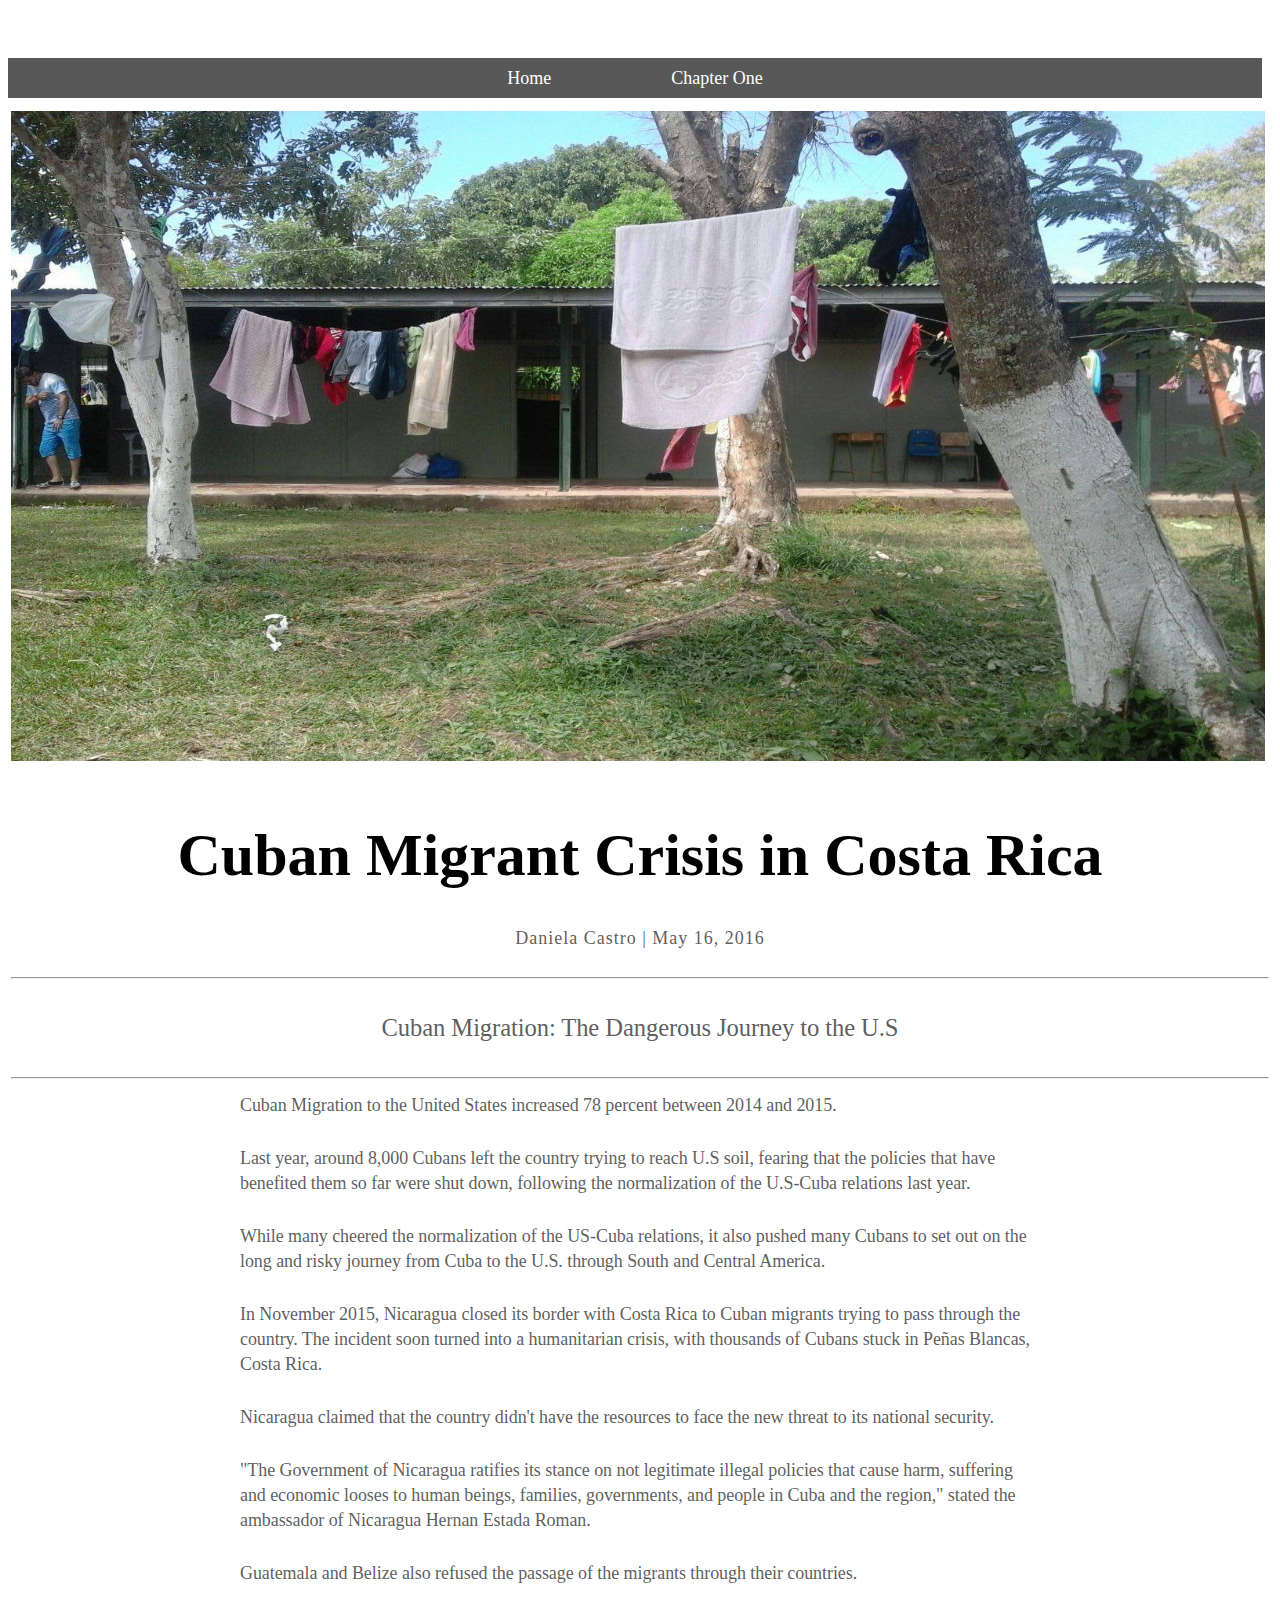
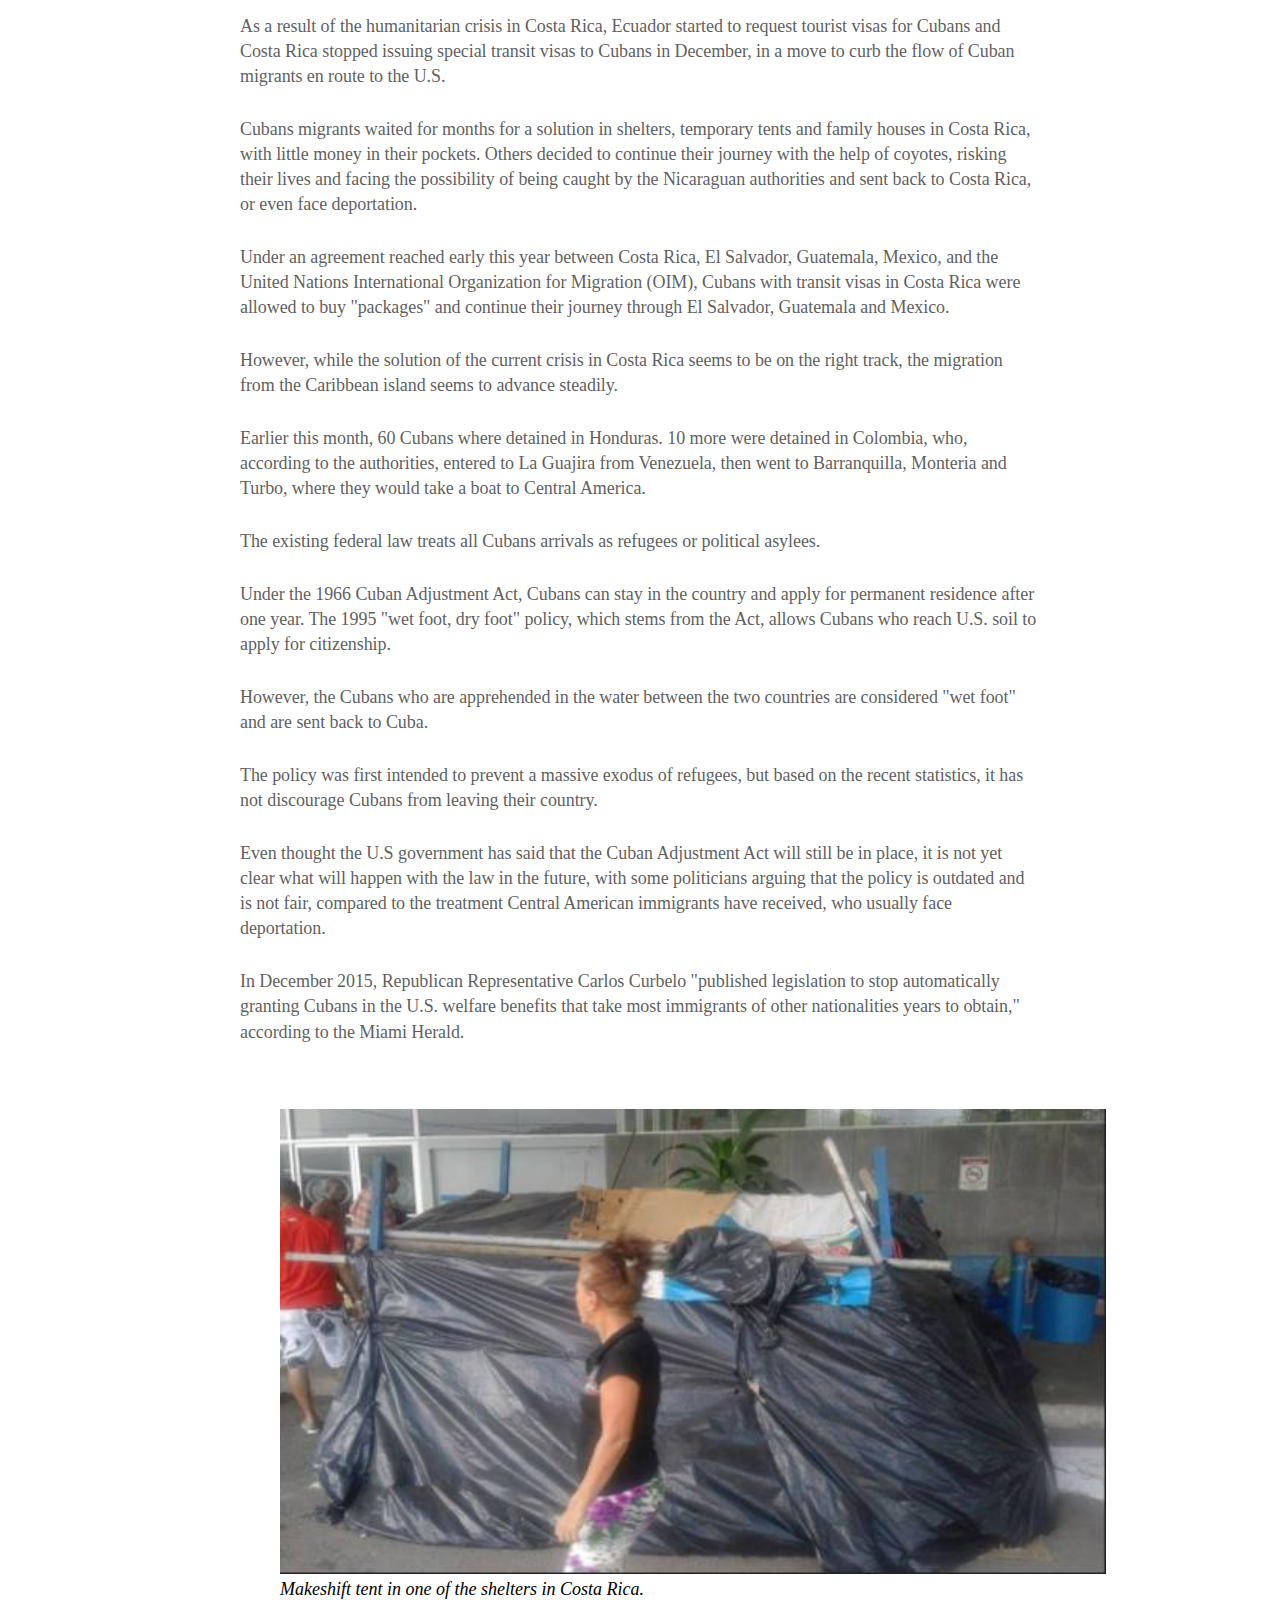
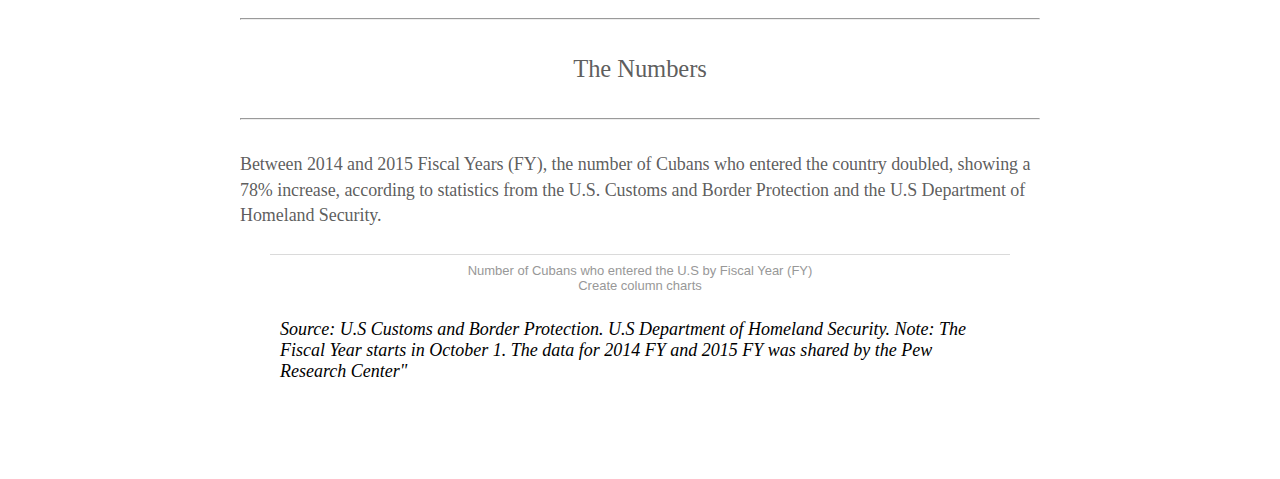
<file: article/index.html>
<!DOCTYPE html>

<html>


    <head>
        <title>Cuban Migration</title>
        <link rel="stylesheet" type="text/css" href="style.css">
        <script type="text/javascript" href="javascript.js"></script>

        <meta name="description" content="Website that contains information about the Cuban migrant crisis in Costa Rica. It includes all type of information"/>
        <meta name="keywords" content="Cubans, migrants, Costa Rica, humanitarian crisis,Cubans in Costa Rica"/>
        <meta name="author" content="Daniela Castro"/>
        <div class="nav">
         <ul>
          <li><a href="index.html">Home</a></li>
          <li><a href="chapter1.html">Chapter One</a></li>
         </ul>
       </div>
    </head>

 <body>

 <header class="masthead"/>

  <div class="site-menu">
      <div class="logo_menu">
       <img id="ImageIntro" src="media/images/Intro.jpg">
      </div>
       <div class="headerContent">
        <a href="#"></a>
       </div>
       <br>
    <h1>Cuban Migrant Crisis in Costa Rica<br/></h1>
      <p class="byline">Daniela Castro | May 16, 2016</p>
      <hr />
    <p class="intro">Cuban Migration: The Dangerous Journey to the U.S</p>
        <hr />

   </header>

  <article>
  	
       
<p> Cuban Migration to the United States increased 78 percent between 2014 and 2015. </p>

<p>Last year, around 8,000 Cubans left the country trying to reach U.S soil, fearing that the policies that have benefited them so far were shut down, following the normalization of the U.S-Cuba relations last year. </p>

<p>While many cheered the normalization of the US-Cuba relations, it also pushed many Cubans to set out on the long and risky journey from Cuba to the U.S. through South and Central America.</p>

<p> In November 2015, Nicaragua closed its border with Costa Rica to Cuban migrants trying to pass through the country. The incident soon turned into a humanitarian crisis, with thousands of Cubans stuck in Pe&ntildeas Blancas, Costa Rica.</p>

<p>Nicaragua claimed that the country didn't have the resources to face the new threat to its national security.</p>  

<p>"The Government of Nicaragua ratifies its stance on not legitimate illegal policies that cause harm, suffering and economic looses to human beings, families, governments, and people in Cuba and the region," stated the ambassador of Nicaragua Hernan Estada Roman. </p>

<p> Guatemala and Belize also refused the passage of the migrants through their countries. </p>

<p> As a result of the humanitarian crisis in Costa Rica, Ecuador started to request tourist visas for Cubans and Costa Rica stopped issuing special transit visas to Cubans in December, in a move to curb the flow of Cuban migrants en route to the U.S.</p>

<p> Cubans migrants waited for months for a solution in shelters, temporary tents and family houses in Costa Rica, with little money in their pockets. Others decided to continue their journey with the help of coyotes, risking their lives and facing the possibility of being caught by the Nicaraguan authorities and sent back to Costa Rica, or even face deportation.</p>

<p> Under an agreement reached early this year between Costa Rica, El Salvador, Guatemala, Mexico, and the United Nations International Organization for Migration (OIM), Cubans with transit visas in Costa Rica were allowed to buy "packages" and continue their journey through El Salvador, Guatemala and Mexico.</p>

<p>However, while the solution of the current crisis in Costa Rica seems to be on the right track, the migration from the Caribbean island seems to advance steadily.</p>

<p> Earlier this month, 60 Cubans where detained in Honduras. 10 more were detained in Colombia, who, according to the authorities, entered to La Guajira from Venezuela, then went to Barranquilla, Monteria and Turbo, where they would take a boat to Central America.</p>

       <p>The existing federal law treats all Cubans arrivals as refugees or political asylees.</p> 

       <p>Under the 1966 Cuban Adjustment Act, Cubans can stay in the country and apply for permanent residence after one year. The 1995 "wet foot, dry foot" policy, which stems from the Act, allows Cubans who reach U.S. soil to apply for citizenship.</p>
 
       <p>However, the Cubans who are apprehended in the water between the two countries are considered "wet foot" and are sent back to Cuba.</p>
 
       <p>The policy was first intended to prevent a massive exodus of refugees, but based on the recent statistics, it has not discourage Cubans from leaving their country.</p>

   <p> Even thought the U.S government has said that the Cuban Adjustment Act will still be in place, it is not yet clear what will happen with the law in the future, with some politicians arguing that the policy is outdated and is not fair, compared to the treatment Central American immigrants have received, who usually face deportation.</p>

<p>In December 2015, Republican Representative Carlos Curbelo "published legislation to stop automatically granting Cubans in the U.S. welfare benefits that take most immigrants of other nationalities years to obtain," according to the Miami Herald.</p>
      <br/>
     <div>
     	<figure>
         <img id="Carpa" name="slide" width="826px" height="465px" src="media/images/Carpa.jpg">
         <figcaption><i> Makeshift tent in one of the shelters in Costa Rica. </i></figcaption>
        </figure>
      <script type="text/javascript"></script>
        
     </div>
    <hr>
    <p class="chart">The Numbers</p>
        <hr />
     <br>
     <p> Between 2014 and 2015 Fiscal Years (FY), the number of Cubans who entered the country doubled, showing a 78% increase, according to statistics from the U.S. Customs and Border Protection and the U.S Department of Homeland Security. </p>
 <div>

  <script id="infogram_0_number_of_cubans_who_entered_the_us_by_fiscal_year_fy" title="Number of Cubans who entered the U.S by Fiscal Year (FY)" src="https://e.infogr.am/js/embed.js?Yov" type="text/javascript"></script><div style="padding:8px 0;font-family:Arial!important;font-size:13px!important;line-height:15px!important;text-align:center;border-top:1px solid #dadada;margin:0 30px"><a target="_blank" href="https://infogr.am/number_of_cubans_who_entered_the_us_by_fiscal_year_fy" style="color:#989898!important;text-decoration:none!important;">Number of Cubans who entered the U.S by Fiscal Year (FY)</a><br><a style="color:#989898!important;text-decoration:none!important;" href="http://charts.infogr.am/column-chart?utm_source=embed_bottom&utm_medium=seo&utm_campaign=column_chart" target="_blank">Create column charts</a></div>
     <figure>
         <figcaption><i>Source: U.S Customs and Border Protection. U.S Department of Homeland Security.
         Note: The Fiscal Year starts in October 1. The data for 2014 FY and 2015 FY was shared by the Pew Research Center" </i></figcaption>
        </figure>
  
 </div> 
<br>
   
 </body>
 
</html>

<!-- <!DOCTYPE html>

<html>

<head>
	<title> Cuban Migration: The Dangerous Journey to the U.S</title>
    <link rel="stylesheet" type="text/css" href="style.css">
    <script type="text/javascript" href="javascript.js"></script>

        <meta name="description" content="Website that contains information about the Cuban migrant crisis in Costa Rica. It includes all type of information"/>
        <meta name="keywords" content="Cubans, migrants, Costa Rica, humanitarian crisis,Cubans in Costa Rica"/>
        <meta name="author" content="Daniela Castro"/>
        <div class="nav">
         <ul>
          <li><a href="#">Home</a></li>
          <li><a href="chapter1.html">Chapter One</a></li>
         </ul>
       </div>
</head>

<body>
   <div class="site-menu">
      <div class="logo_menu">
       <img id="ImageIntro" src="media/images/Intro.jpg">
      </div>
       <div class="headerContent">
        <a href="#"></a>
        

		<figure>
			<video poster="media/images/greenland-drone.jpg" autoplay loop>

	           <source src="media/video/greenland-drone.mp4" type="video/mp4"> 
	           <source src="media/video/greenland-drone.webm" type="video/webm">
	        </video>

	<figcaption> Refugee camp in Pe&ntildeas Blancas </figcaption>
	    </figure>

	   <h1> Cuban Migrant Crisis in Costa Rica</h1>

	   <br>
	   <p class="author"> Daniela Castro | May 16, 2016</p>
      <hr />
    <p class="intro">Cuban Migration: The Dangerous Journey to the U.S</p>
        <hr />

	<article> 
		<p> Cuban Migration to the United States increased 78 percent between 2014 and 2015.</p>

<p> Last year, around 8,000 Cubans left the country trying to reach U.S soil, fearing that the policies that have benefited them so far were shut down, following the normalization of the U.S-Cuba relations last year.</p>

<p> While many cheered the normalization of the US-Cuba relations, it also pushed many Cubans to set out on the long and risky journey from Cuba to the U.S. through South and Central America.</p>

<p> In November 2015, Nicaragua closed its border with Costa Rica to Cuban migrants trying to pass through the country. The incident soon turned into a humanitarian crisis, with thousands of Cubans stuck in Pe&ntildeas Blancas, Costa Rica.</p>

<p> Nicaragua claimed that the country didn't have the resources to face the new threat to its national security.</p>

<p> "The Government of Nicaragua ratifies its stance on not legitimate illegal policies that cause harm, suffering and economic looses to human beings, families, governments, and people in Cuba and the region," stated the ambassador of Nicaragua Hernan Estada Roman.</p>

<p> Guatemala and Belize also refused the passage of the migrants through their countries.</p>

<p> As a result of the humanitarian crisis in Costa Rica, Ecuador started to request tourist visas for Cubans and Costa Rica stopped issuing special transit visas to Cubans in December, in a move to curb the flow of Cuban migrants en route to the U.S.</p>

<p> Cubans migrants waited for months for a solution in shelters, temporary tents and family houses in Costa Rica, with little money in their pockets. Others decided to continue their journey with the help of coyotes, risking their lives and facing the possibility of being caught by the Nicaraguan authorities and sent back to Costa Rica, or even face deportation.</p>

<p> Under an agreement reached early this year between Costa Rica, El Salvador, Guatemala, Mexico, and the United Nations International Organization for Migration (OIM), Cubans with transit visas in Costa Rica were allowed to buy "packages" and continue their journey through El Salvador, Guatemala and Mexico.</p>

<p> However, while the solution of the current crisis in Costa Rica seems to be on the right track, the migration from the Caribbean island seems to advance steadily.</p>

<p> Earlier this month, 60 Cubans where detained in Honduras. 10 more were detained in Colombia, who, according to the authorities, entered to La Guajira from Venezuela, then went to Barranquilla, Monteria and Turbo, where they would take a boat to Central America.</p>

<p> The existing federal law treats all Cubans arrivals as refugees or political asylees.</p>

<p> Under the 1966 Cuban Adjustment Act, Cubans can stay in the country and apply for permanent residence after one year. The 1995 "wet foot, dry foot" policy, which stems from the Act, allows Cubans who reach U.S. soil to apply for citizenship.</p>

<p> However, the Cubans who are apprehended in the water between the two countries are considered "wet foot" and are sent back to Cuba.</p>

<p> The policy was first intended to prevent a massive exodus of refugees, but based on the recent statistics, it has not discourage Cubans from leaving their country.</p>

<p> Even thought the U.S government has said that the Cuban Adjustment Act will still be in place, it is not yet clear what will happen with the law in the future, with some politicians arguing that the policy is outdated and is not fair, compared to the treatment Central American immigrants have received, who usually face deportation.</p>

<p> In December 2015, Republican Representative Carlos Curbelo "published legislation to stop automatically granting Cubans in the U.S. welfare benefits that take most immigrants of other nationalities years to obtain," according to the Miami Herald.</p>

	<div>
     	<figure>
         <img id="Carpa" name="slide" width="826px" height="465px" src="media/images/Carpa.jpg">
         <figcaption> Makeshift tent in one of the shelters in Costa Rica. </figcaption>
        </figure>
      <script type="text/javascript"></script>
       
     </div>
     <hr />
 </section>

 <section>
 	<h2 class="chart">The Numbers</p>
        <hr /> </h2>
     <br>
     <p> Between 2014 and 2015 Fiscal Years (FY), the number of Cubans who entered the country doubled, showing a 78% increase, according to statistics from the U.S. Customs and Border Protection and the U.S Department of Homeland Security. </p>

     <script id="infogram_0_number_of_cubans_who_entered_the_us_by_fiscal_year_fy" title="Number of Cubans who entered the U.S by Fiscal Year (FY)" src="https://e.infogr.am/js/embed.js?Yov" type="text/javascript"></script><div style="padding:8px 0;font-family:Arial!important;font-size:13px!important;line-height:15px!important;text-align:center;border-top:1px solid #dadada;margin:0 30px"><a target="_blank" href="https://infogr.am/number_of_cubans_who_entered_the_us_by_fiscal_year_fy" style="color:#989898!important;text-decoration:none!important;">Number of Cubans who entered the U.S by Fiscal Year (FY)</a><br><a style="color:#989898!important;text-decoration:none!important;" href="http://charts.infogr.am/column-chart?utm_source=embed_bottom&utm_medium=seo&utm_campaign=column_chart" target="_blank">Create column charts</a></div>
     <figure>
         <figcaption>Source: U.S Customs and Border Protection. U.S Department of Homeland Security.
         Note: The Fiscal Year starts in October 1. The data for 2014 FY and 2015 FY was shared by the Pew Research Center" </figcaption>
        </figure>
  
 </div> 
</section>

	</article>

	<footer> 
        <p> <em>Contact the author at <a href="mailto:daniela.castro@journalism.cuny.edu"> daniela.castro@journalism.cuny.edu</a></em> </p>

	</footer>

</body>

</html> -->
</file>
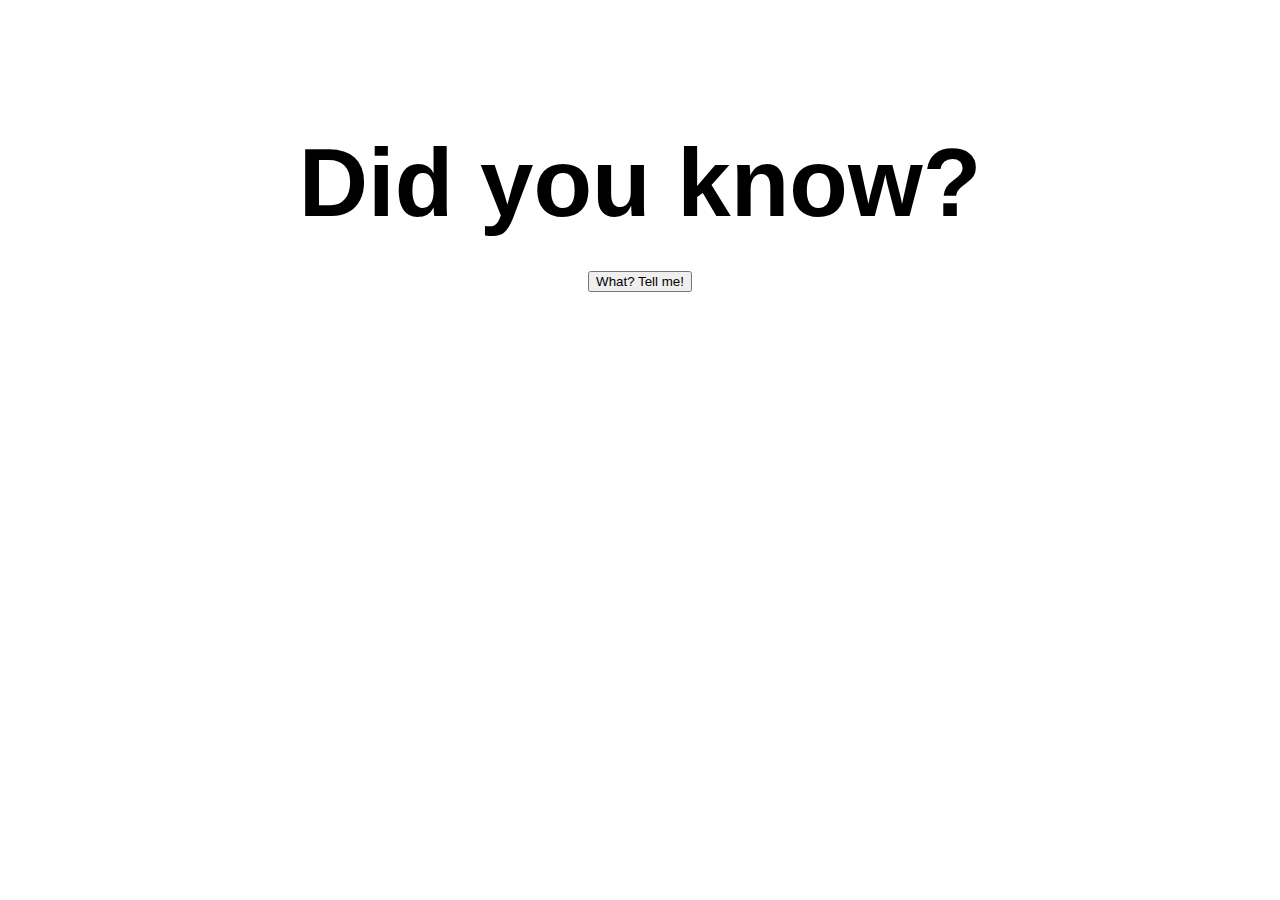
<file: interactivecraft/a-site-with-mistakes/index.html>
<!DOCTYPE HTML>
<html>
<head>
    <meta title='important fact'>
</head>
<style>
    body {
        padding:100px 0;
        font:48px sans-serif;
        line-height:22px;
        text-align:center;
    }
    ul {
        list-style:none;
        padding:0;
    }
    span {
        color:pink;
    }
</style>
<body>
    <h1>Did you know?</h1>
    <button id="hitit">What? Tell me!</button>
    <script src='site.js'></script>
</body>
</html>
</file>
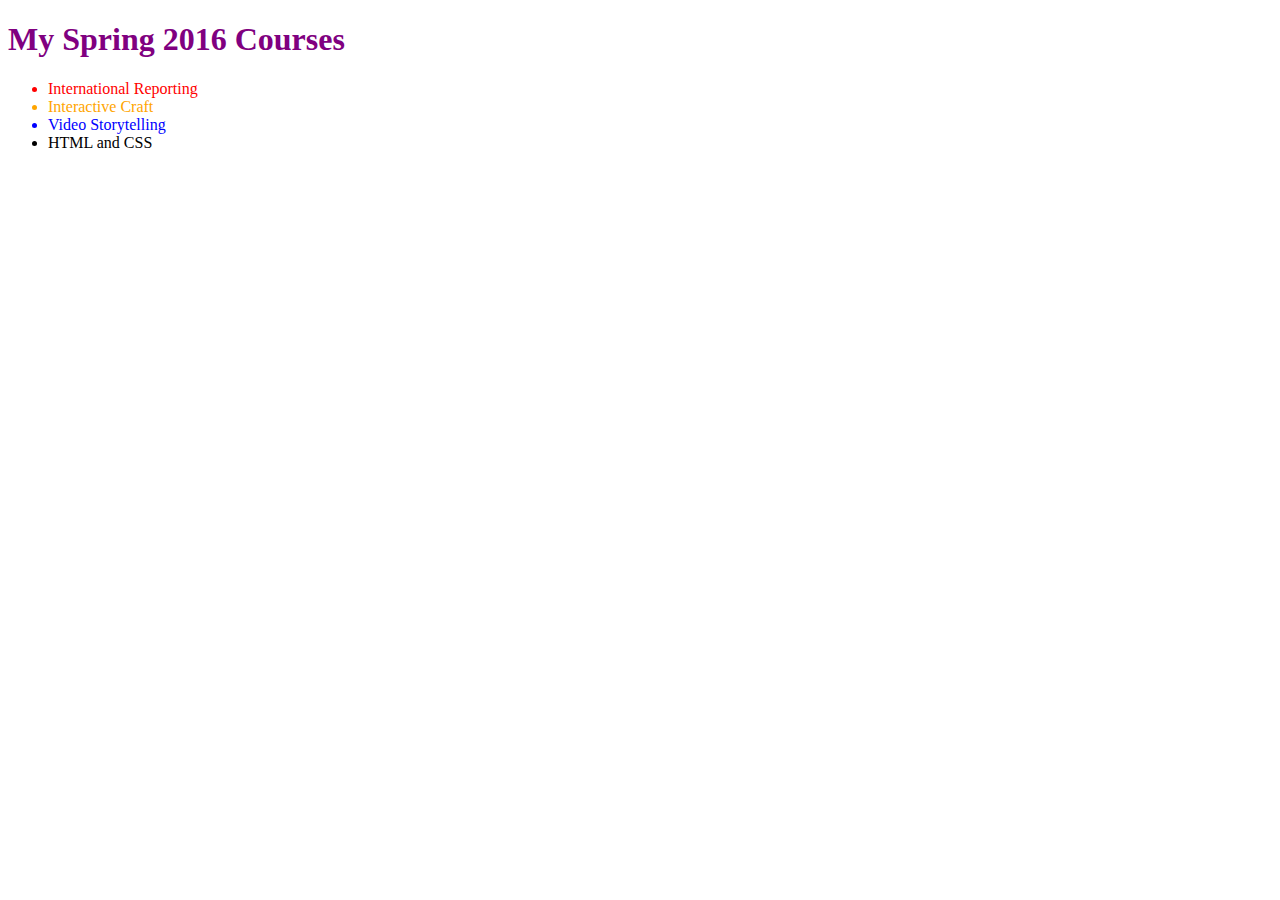
<file: interactivecraft/ExerciseOne/index.html>
<!doctype html>
      <! -- This is Exercise One -- >

<html>
<head>
 
 <link rel="stylesheet" type="text/css" href="style.css">

</head>

<body>
	 <h1 id="title"> My Spring 2016 Courses </h1> 
	 
	    <ul>
	    	<li id="class1" > International Reporting </li>
	    	<li id="class2"> Interactive Craft </li>
	    	<li id="class3"> Video Storytelling </li>
	    	<li id="class4"> HTML and CSS </li>
	    </ul>


     </body>

</html>
</file>
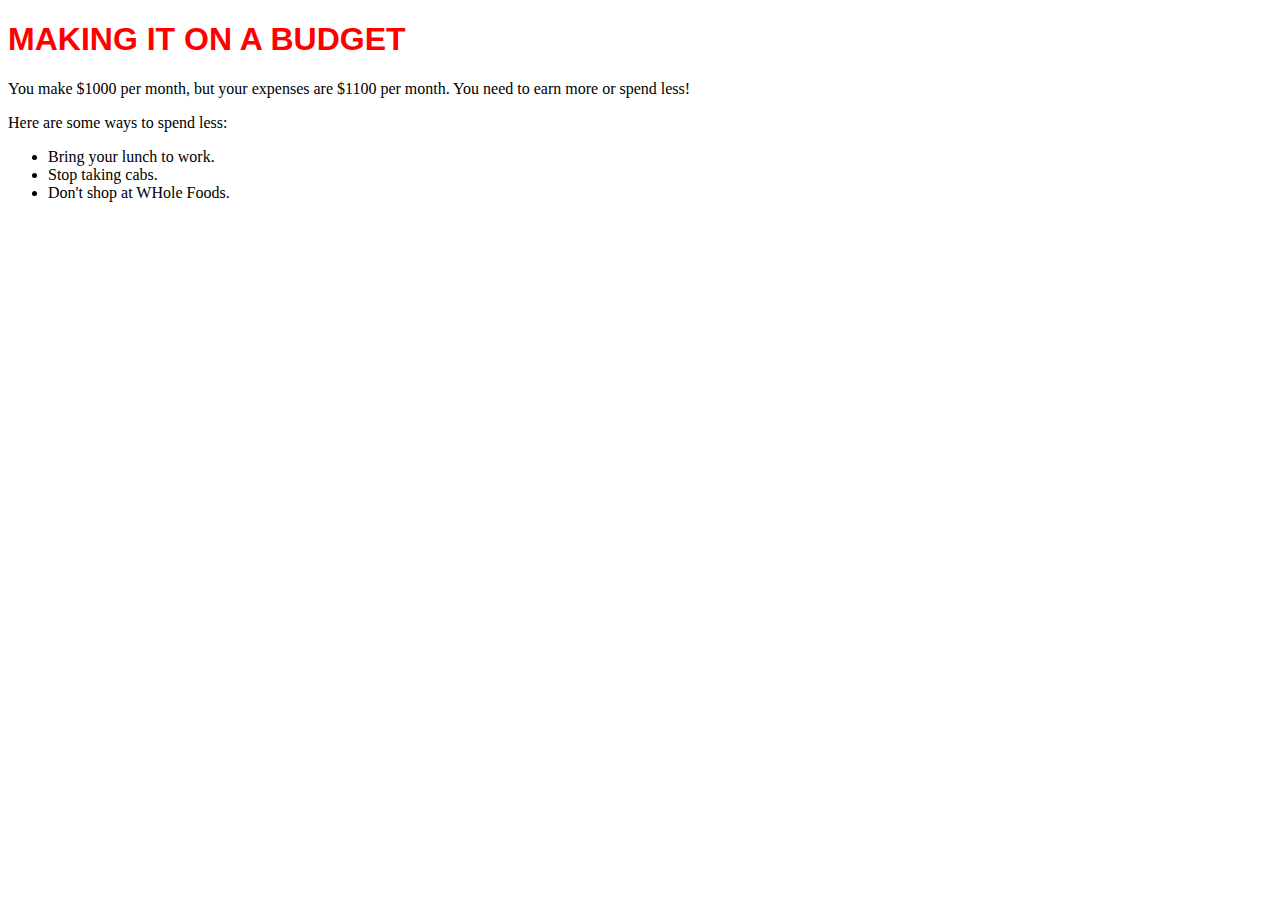
<file: interactivecraft/lesson1/index.html>
<!doctype html>
      <! -- Basic Template -- >

<html>
<head>

</head>

<body>
	 <h1 id="budget"> My Budget Analysis </h1> 
	 <p>You make $1000 per month, but your expenses are $1100 per month. You need to earn more or spend less!</p>
	 <p> Here are some ways to spend less: </p>
	    <ul> 
	    	<li>Bring your lunch to work.</li>
	    	<li> Stop taking cabs.</li>
	    	<li>Don't shop at WHole Foods.</p>
	    </ul>
	 <script type="text/javascript">
	 document.getElementById('budget').style.color="red";
	 document.getElementById('budget').style.fontFamily="Arial";
     document.getElementById('budget').style.textTransform="uppercase";
     document.getElementById('budget').innerHTML="Making it on a budget";
     </script>
</body>

</html>
</file>
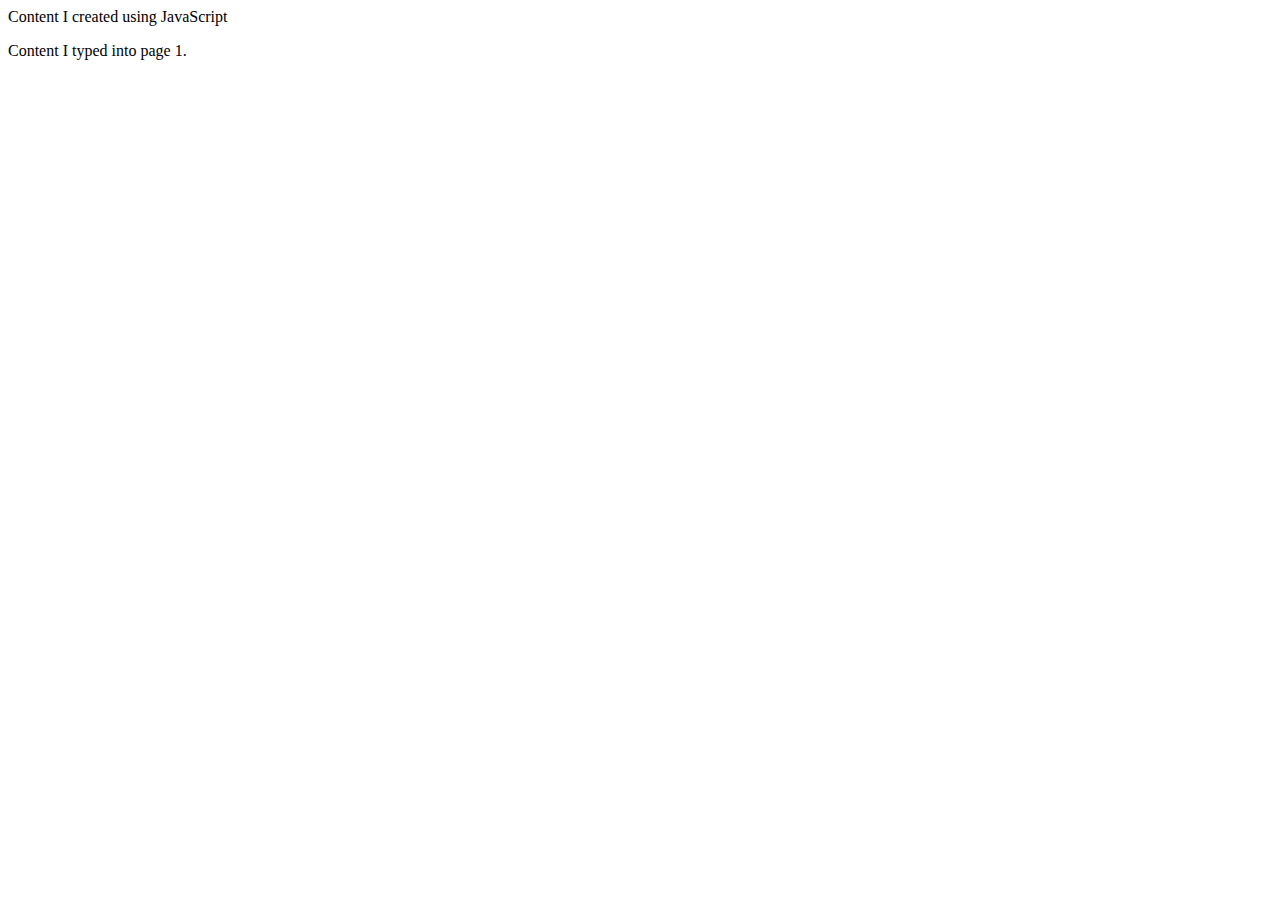
<file: interactivecraft/ExerciseOne/my-first-js/index.html>
<!doctype html>
      <! -- This is Exercise One -- >

<html>

<head>

<script type="text/javascript" src="myjavascript.js">

</script>

</head>

<body>

<p> Content I typed into page 1.</p>

</body>

</html>
</file>
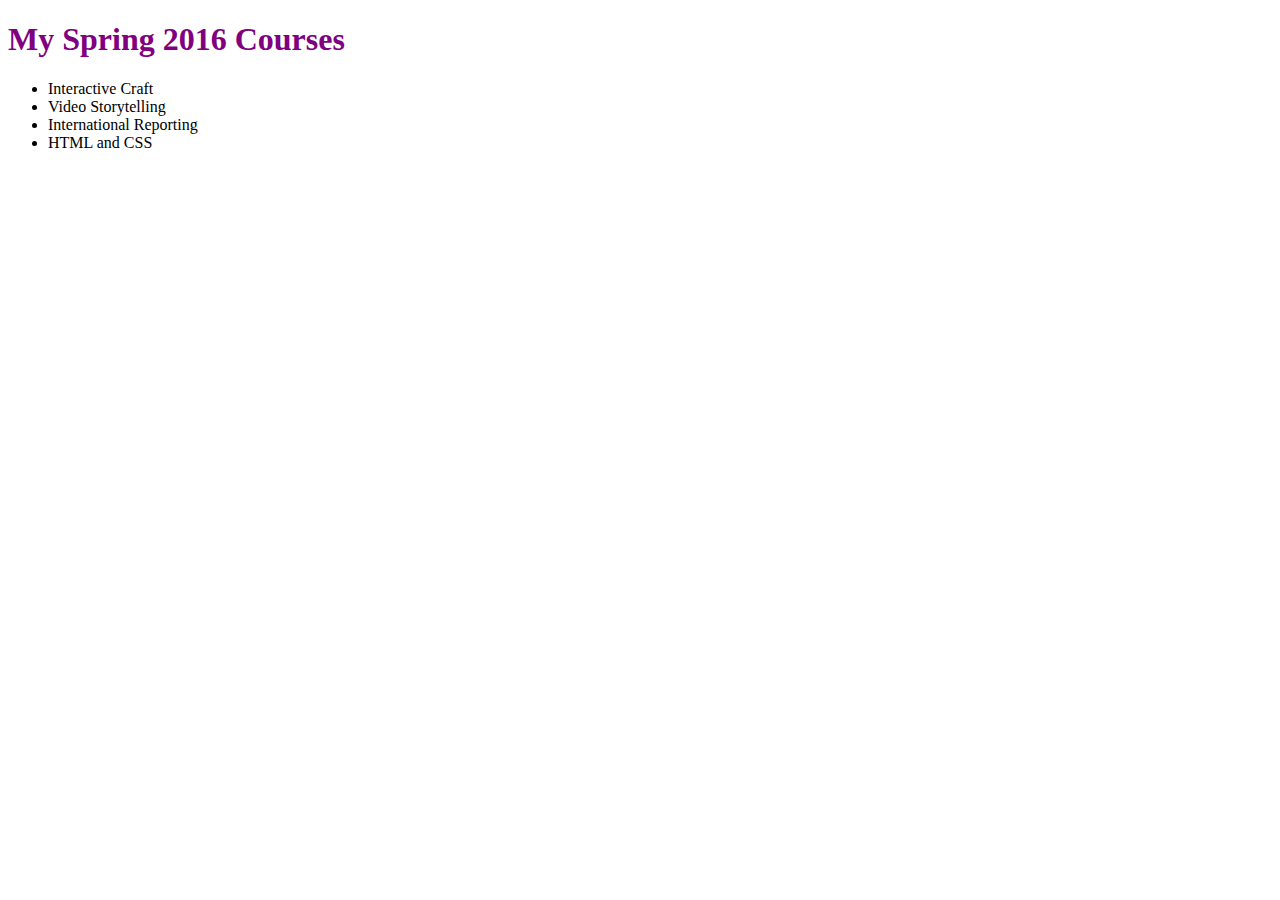
<file: interactivecraft/Week2/ExerciseThree/index.html>
<!doctype html>
      <!-- This is Exercise One -->

<html>
<head>
 
</head>

<body>
	 <h1 id="title"> My Spring 2016 Courses </h1> 
	 
	    <ul>
	    	<li id="class1" > </li>
	    	<li id="class2"> </li>
	    	<li id="class3"> </li>
	    	<li id="class4"> </li>
	    </ul>


 <script type="text/javascript" src="myjavascript.js"></script>

</body>

</html>
</file>
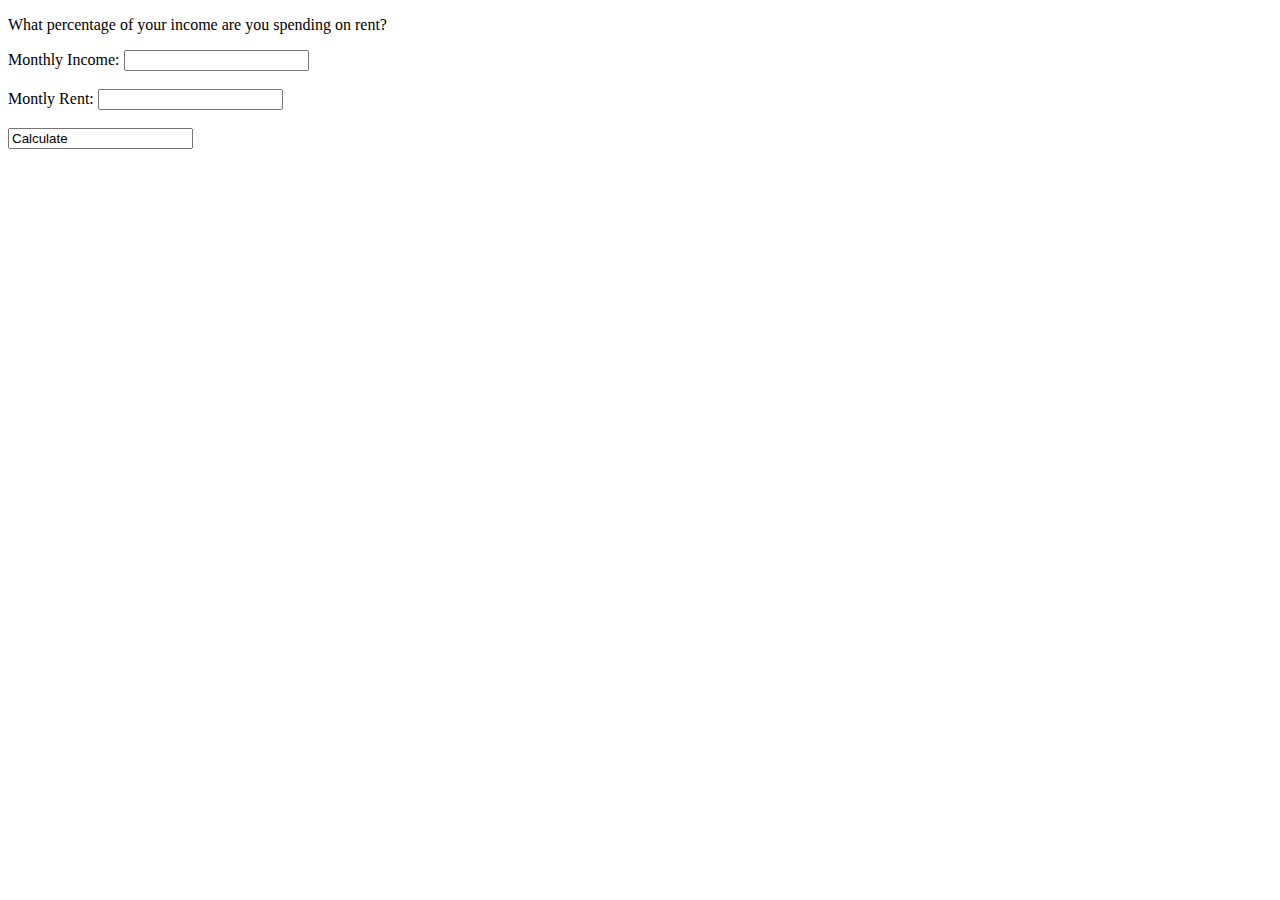
<file: interactivecraft/week3/form.html>
<!doctype html>
  <!--basic template-->

<html>
<head>

</head>
  <body>

  	<p> What percentage of your income are you spending on rent?</p>
    
  	  <form>
  	  	Monthly Income:
  	  	<input type="number" id="income">
  	  	<br>
  	  	<br>
  	  	Montly Rent:
  	  	<input type"number" id="rent">
  	  	<br>
  	  	<br>
  	  	
        <input type="sumbit" value="Calculate" onclick="rentCalc();">
  	  </form>
  	  
    <script type="text/javascript" src="main.js"></script>

  </body>
</html>
</file>
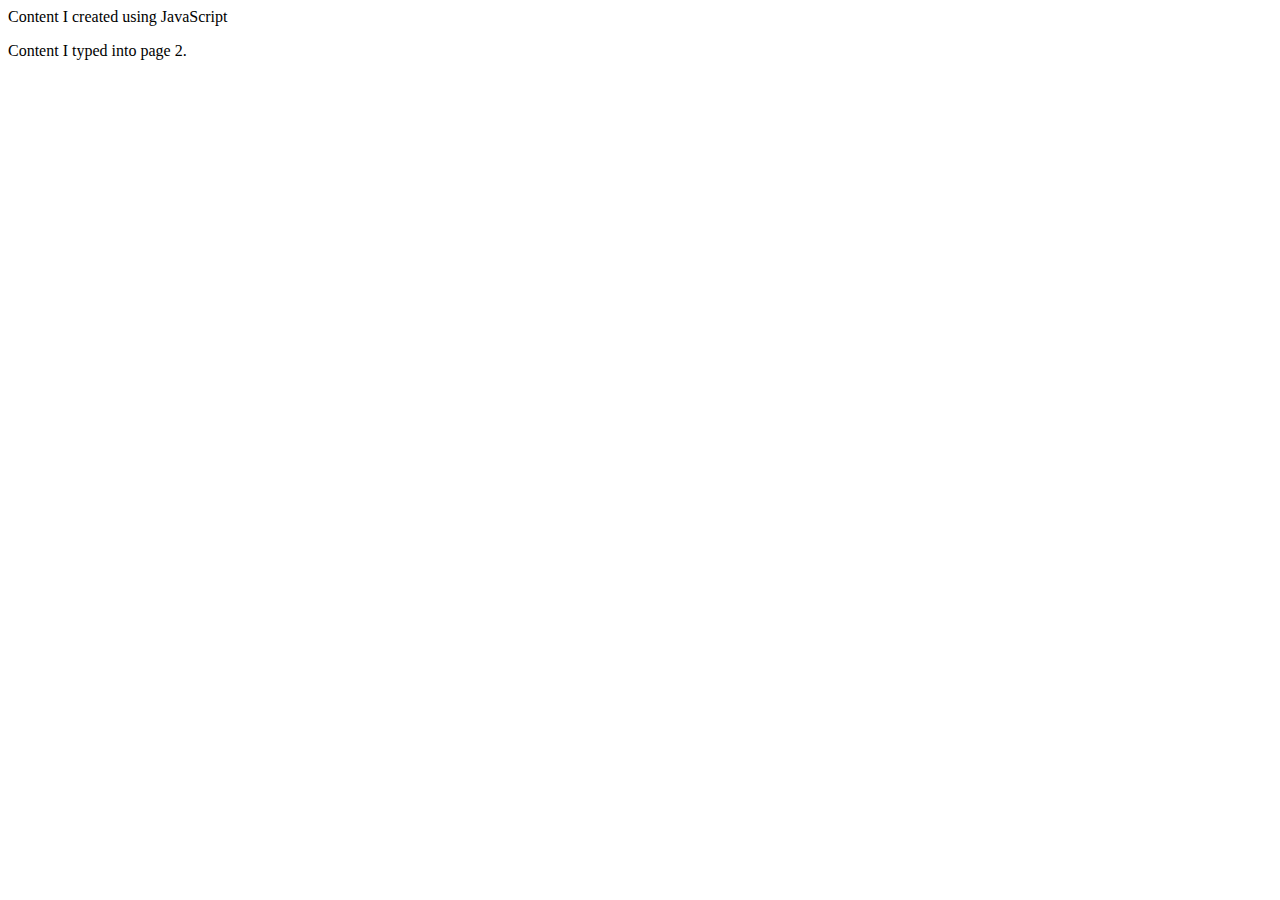
<file: interactivecraft/ExerciseOne/my-first-js/page2.html>
<!doctype html>
      <! -- This is Exercise One -- >

<html>

<head>
	
<script type="text/javascript" src="myjavascript.js">

</script>
</head>

<body>

<p> Content I typed into page 2.</p>

</body>

</html>
</file>
<file: article/style.css>
body{
     padding: 50px 0;
     /*margin: 0;*/
     font-size: 18px;
     font-family:HelveticaNeueETW02-45Lt;
}

article {
	margin: 0 auto;
	 width: 800px;

}

/*figure {
	padding: :0;
	margin: 0;
	width: 100%;
	height: 100vh
}
*/
.box {
	border:0.5px solid;
	background-color: grey;
	width:60%;
	padding:10px;
	margin: 0 auto;
}

/*header{
	position: relative;

}*/

p.journey {
	 font-family: HelveticaNeueETW02-45Lt;
	 font-size: 1.368em;
	 padding:5px;
	 text-align: center;
	 line-height: 1.5em;
	 margin: 1.038em 0px;
}
p.route {
	 font-family: HelveticaNeueETW02-45Lt;
	 font-size: 1.368em;
	 padding:5px;
	 text-align: center;
	 line-height: 1.5em;
	 margin: 1.038em 0px;
}

h1 {
   font-family: HelveticaNeueETW02-45Lt;
	/*position:absolute;*/
	/*top:50%;*/
	text-align:center;
	/*width:100%;*/
	color:black;
	font-size: 60px;
	line-height: 0.950em;
}

h5 {
	color:white;
	font-size: 16px;
	font-family: HelveticaNeueETW02-45Lt;
}

p.byline {
	 text-align: center;
	 font-size: 18px;
	 letter-spacing:1px;
	 margin-top: 10px;
	 font-family:Georgia;
	 position:relative;
}

time {
	 text-align: center;
	 font-size: 15px;
	 letter-spacing:1px;
	 margin-top: 10px;
	 font-family:Georgia;
	 position:relative;
}

.headerContent{
	width: 1024px;
	height: auto;
	margin: 0px, auto;

}

p.intro {
	 font-family: HelveticaNeueETW02-45Lt;
	 font-size: 1.368em;
	 padding:5px;
	 text-align: center;
	 line-height: 1.5em;
	 margin: 1.038em 0px;
}

#ImageIntro {
	position: relative;
	width:1254px;
	height:650px;
	
}

.nav {
	height: 40px;
	background:#585858;
	width:1254px;
	margin-bottom: 10px;
	text-align: center;


}

.nav ul {
	margin:auto;
	padding: 0px;
	/*float: center;*/
	/*text-align:center;*/
	list-style:none;
	display: inline-block;
}

.nav ul li {
	list-style:none;
	float: left;
	text-align: center;
}

.nav ul li a {
	text-decoration:none;
	float: left;
	display: block;
	padding: 10px 60px;
	color: white;
	text-align: center;
	font-family:Georgia;

}

.nav ul li a:hover {
	color:white;
} 

p {
	 font-size:18px;
	 font-family:Georgia;
	 letter-spacing:-.004em;
	 font-weight: 400;
	 font-style: normal;
	 line-height: 1.421em;
	 color: rgba(51, 51, 51, 0.80);
	 margin: 0px 0px 1.421em 0px;
	 line-height: 1.4;
	 padding-top:2px;
}
p.pullquote {
	 padding-left: 10px;
	 border-style: solid;
	 border-left-width: 3px;
	 color: rgba(51, 51, 51, 1.00);
	 font-size: 1em;
	 line-height: 1.421em;
	 margin: 0px 0px 1.421em 0px;
}

p.chart {
    font-family: HelveticaNeueETW02-45Lt;
    font-size: 1.368em;
    padding: 5px;
    text-align: center;
    line-height: 1.5em;
    margin: 1.038em 0px;
}

h2 {
	 font-size:30px;
	 font-family:HelveticaNeueETW02-65Md;
	 line-height: 10px;
	 margin: 0px 0px 0.931em 0px;
	 text-align: center;
}

ul.menu-hz {
	 margin: 0 0 1em 0;
	 list-style: none;
	 text-align: center;
}

li.menu-hz-li {
	 margin: 0 0.5em 0 0.5em;
	 font-size: 16px;
	 display: inline-block;
}

header.masthead {
	 margin: 0 auto 0 auto;
	 padding: 3px;
}

header.masthead:before {
	 content: "";
	 display: table;
}

header.masthead:after {
	 content: "";
	 display: table;
	 clear: both;
}

img.logo {
	 max-width:300px;
	 width: 130px;
	 float: left;
}

footer.site-footer {
	 background-color: #333;
	 color: #fff;
	 text-align: center;
	 padding: 5px 2px;
	 width: auto;
	 margin: 0 auto;
}

footer.site-footer:before {
	 content: "";
	 display: table;
}

footer.site-footer:after {
	 content: "";
	 display: table;
	 clear: both;
}

ul.footer-nav {
	 list-style: none;
}

li.footer-li {
	 margin: 0 0.5em 0 0.5em;
	 font-size: 16px;
	 display: inline-block;
}

a.footer-a {
	 color: #ffffff;
}

img.standard {
	 max-width: 100%;
	 width: 604px;
	 padding:100px,100px;

}

@media only screen and (max-width: 480px) {
	 body {
	 font-size: 90%;
}

@media only screen and (max-width: 900px) {
	 article {
	 margin: 0 auto;
	 width: 100%;
	 padding: 0 2em;
}
</file>
<file: interactivecraft/ExerciseOne/style.css>
#title {

 color:purple;
 font:Arial;

}

#class1 {

 color:red;

}

#class2 {

color:orange;


}

#class3 {

color:blue;
}

#class4 {

color:black;
}
</file>
